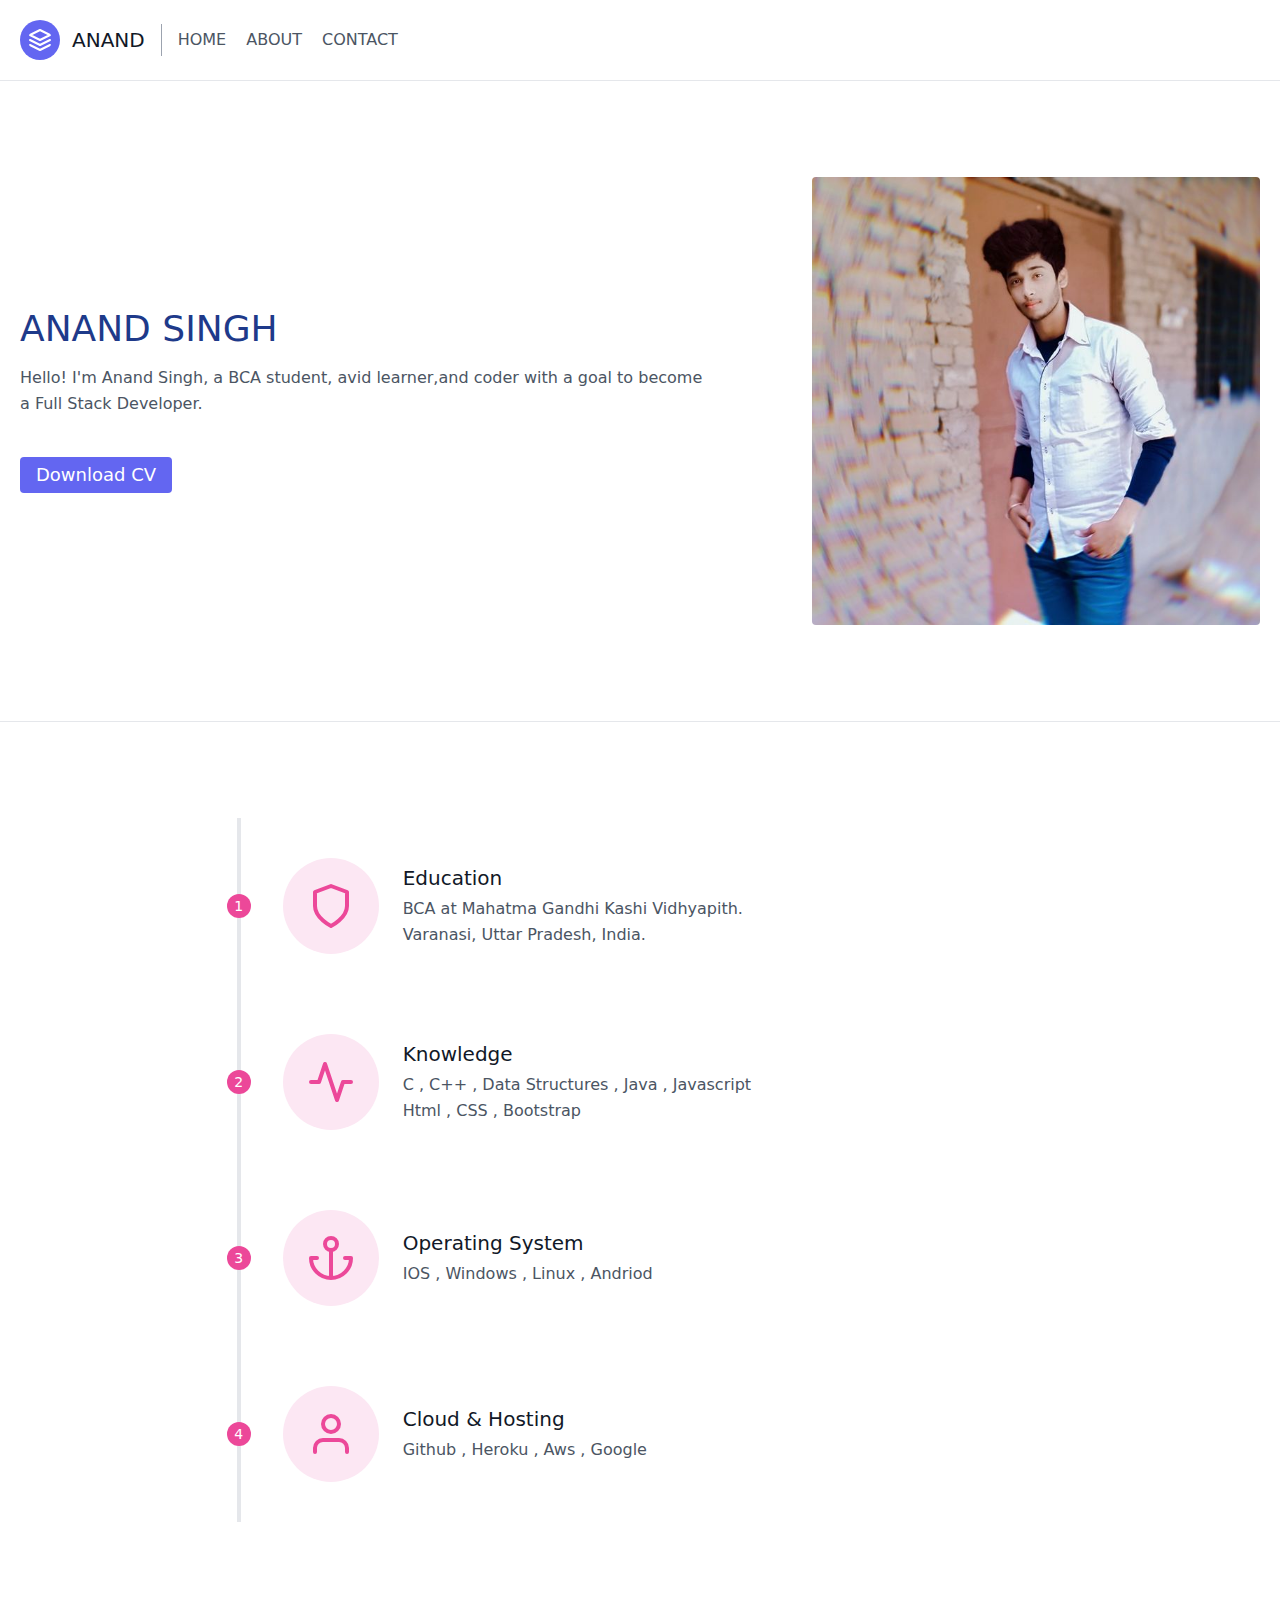
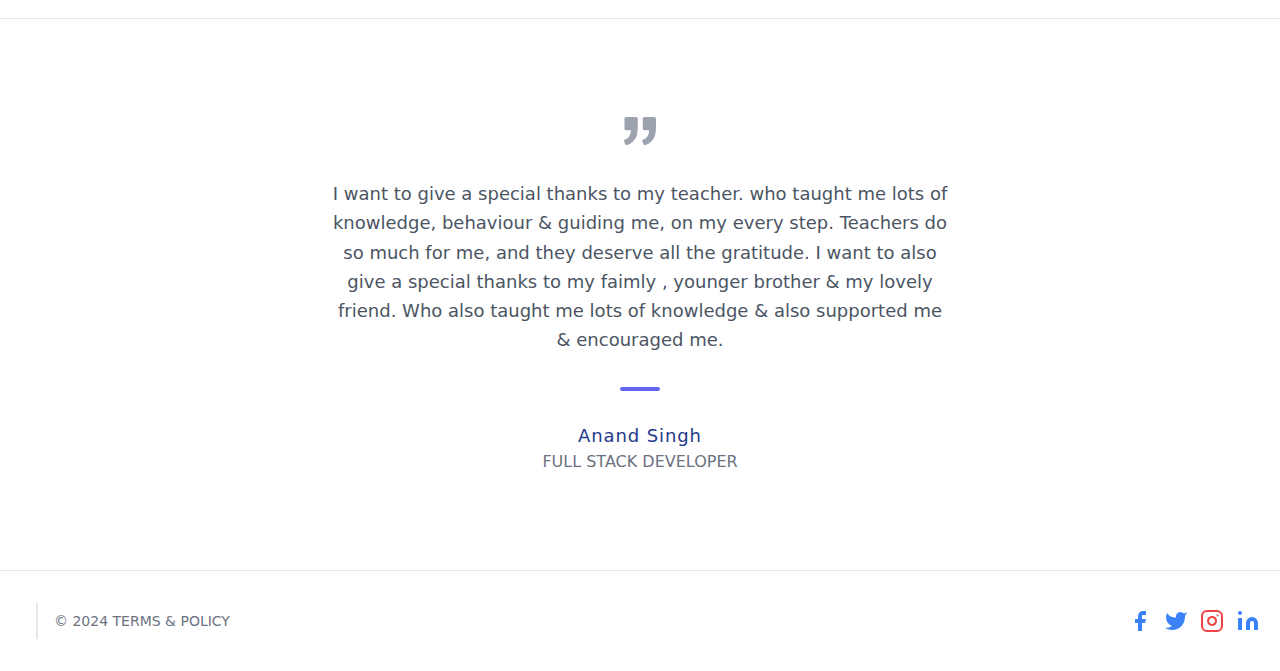
<file: index.html>
<!DOCTYPE html>
<html lang="en">

<head>
    <meta charset="UTF-8">
    <meta http-equiv="X-UA-Compatible" content="IE=edge">
    <meta name="viewport" content="width=device-width, initial-scale=1.0">
    <link href="tailwind.min.css" rel="stylesheet">
    <title>Anand</title>
</head>

<body>
    <header class="text-gray-600 body-font">
        <div class="container mx-auto flex flex-wrap p-5 flex-col md:flex-row items-center">
            <a class="flex title-font font-medium items-center text-gray-900 mb-4 md:mb-0">
                <svg xmlns="http://www.w3.org/2000/svg" fill="none" stroke="currentColor" stroke-linecap="round"
                    stroke-linejoin="round" stroke-width="2" class="w-10 h-10 text-white p-2 bg-indigo-500 rounded-full"
                    viewBox="0 0 24 24">
                    <path d="M12 2L2 7l10 5 10-5-10-5zM2 17l10 5 10-5M2 12l10 5 10-5"></path>
                </svg>
                <span class="ml-3 text-xl">ANAND</span>
            </a>
            <nav class="md:mr-auto md:ml-4 md:py-1 md:pl-4 md:border-l md:border-gray-400	flex flex-wrap items-center text-base justify-center">
                <a class="mr-5 hover:text-gray-900">HOME</a>
                <a class="mr-5 hover:text-gray-900" href="about/about.html">ABOUT</a>
                <a class="mr-5 hover:text-gray-900" href="contact/contact.html">CONTACT</a>
            </nav>
        </div>
    </header>
    <hr>
    <section class="text-gray-600 body-font">
        <div class="container mx-auto flex px-5 py-24 md:flex-row flex-col items-center">
            <div class="lg:flex-grow md:w-1/2 lg:pr-24 md:pr-16 flex flex-col md:items-start md:text-left mb-16 md:mb-0 items-center text-center">
                <h1 class="title-font sm:text-4xl text-3xl mb-4 font-medium text-blue-900">ANAND SINGH
                </h1>
                <p class="mb-10 leading-relaxed">Hello! I'm  Anand Singh, a BCA student, avid learner,and coder with a goal to become a Full Stack Developer.</p>
                <div class="flex justify-center">
                     <a href="#" id="btn-1" class="btn btn-primary inline-flex text-white bg-indigo-500 border-0 py-1 px-4 focus:outline-none hover:bg-indigo-600 rounded text-lg">Download CV</a>
                </div>
            </div>
            <div class="lg:max-w-md lg:w-full md:w-1/2 w-5/6">
                <img class="object-cover object-center rounded" alt="hero" src="my pic.jpg">
            </div>
        </div>
    </section>
    <hr>
    <section class="text-gray-600 body-font">
        <div class="container px-5 py-24 mx-auto flex flex-wrap">
            <div class="flex relative pt-10 pb-20 sm:items-center md:w-2/3 mx-auto">
                <div class="h-full w-6 absolute inset-0 flex items-center justify-center">
                    <div class="h-full w-1 bg-gray-200 pointer-events-none"></div>
                </div>
                <div class="flex-shrink-0 w-6 h-6 rounded-full mt-10 sm:mt-0 inline-flex items-center justify-center bg-pink-500 text-white relative z-10 title-font font-medium text-sm">
                    1</div>
                <div class="flex-grow md:pl-8 pl-6 flex sm:items-center items-start flex-col sm:flex-row">
                    <div class="flex-shrink-0 w-24 h-24 bg-pink-100 text-pink-500 rounded-full inline-flex items-center justify-center">
                        <svg fill="none" stroke="currentColor" stroke-linecap="round" stroke-linejoin="round" stroke-width="2" class="w-12 h-12" viewBox="0 0 24 24">
                            <path d="M12 22s8-4 8-10V5l-8-3-8 3v7c0 6 8 10 8 10z"></path>
                        </svg>
                    </div>
                    <div class="flex-grow sm:pl-6 mt-6 sm:mt-0">
                        <h2 class="font-medium title-font text-gray-900 mb-1 text-xl">Education</h2>
                        <p class="leading-relaxed">BCA at Mahatma Gandhi Kashi Vidhyapith. <br>Varanasi, Uttar Pradesh, India.
                        </p>
                    </div>
                </div>
            </div>
            <div class="flex relative pb-20 sm:items-center md:w-2/3 mx-auto">
                <div class="h-full w-6 absolute inset-0 flex items-center justify-center">
                    <div class="h-full w-1 bg-gray-200 pointer-events-none"></div>
                </div>
                <div class="flex-shrink-0 w-6 h-6 rounded-full mt-10 sm:mt-0 inline-flex items-center justify-center bg-pink-500 text-white relative z-10 title-font font-medium text-sm">
                    2</div>
                <div class="flex-grow md:pl-8 pl-6 flex sm:items-center items-start flex-col sm:flex-row">
                    <div class="flex-shrink-0 w-24 h-24 bg-pink-100 text-pink-500 rounded-full inline-flex items-center justify-center">
                        <svg fill="none" stroke="currentColor" stroke-linecap="round" stroke-linejoin="round" stroke-width="2" class="w-12 h-12" viewBox="0 0 24 24">
                            <path d="M22 12h-4l-3 9L9 3l-3 9H2"></path>
                        </svg>
                    </div>
                    <div class="flex-grow sm:pl-6 mt-6 sm:mt-0">
                        <h2 class="font-medium title-font text-gray-900 mb-1 text-xl">Knowledge</h2>
                        <p class="leading-relaxed"> C , C++ , Data Structures , Java , Javascript <br>Html , CSS , Bootstrap
                        </p>
                    </div>
                </div>
            </div>
            <div class="flex relative pb-20 sm:items-center md:w-2/3 mx-auto">
                <div class="h-full w-6 absolute inset-0 flex items-center justify-center">
                    <div class="h-full w-1 bg-gray-200 pointer-events-none"></div>
                </div>
                <div class="flex-shrink-0 w-6 h-6 rounded-full mt-10 sm:mt-0 inline-flex items-center justify-center bg-pink-500 text-white relative z-10 title-font font-medium text-sm">
                    3</div>
                <div class="flex-grow md:pl-8 pl-6 flex sm:items-center items-start flex-col sm:flex-row">
                    <div class="flex-shrink-0 w-24 h-24 bg-pink-100 text-pink-500 rounded-full inline-flex items-center justify-center">
                        <svg fill="none" stroke="currentColor" stroke-linecap="round" stroke-linejoin="round" stroke-width="2" class="w-12 h-12" viewBox="0 0 24 24">
                            <circle cx="12" cy="5" r="3"></circle>
                            <path d="M12 22V8M5 12H2a10 10 0 0020 0h-3"></path>
                        </svg>
                    </div>
                    <div class="flex-grow sm:pl-6 mt-6 sm:mt-0">
                        <h2 class="font-medium title-font text-gray-900 mb-1 text-xl">Operating System</h2>
                        <p class="leading-relaxed">IOS , Windows , Linux , Andriod</p>
                    </div>
                </div>
            </div>
            <div class="flex relative pb-10 sm:items-center md:w-2/3 mx-auto">
                <div class="h-full w-6 absolute inset-0 flex items-center justify-center">
                    <div class="h-full w-1 bg-gray-200 pointer-events-none"></div>
                </div>
                <div class="flex-shrink-0 w-6 h-6 rounded-full mt-10 sm:mt-0 inline-flex items-center justify-center bg-pink-500 text-white relative z-10 title-font font-medium text-sm">
                    4</div>
                <div class="flex-grow md:pl-8 pl-6 flex sm:items-center items-start flex-col sm:flex-row">
                    <div class="flex-shrink-0 w-24 h-24 bg-pink-100 text-pink-500 rounded-full inline-flex items-center justify-center">
                        <svg fill="none" stroke="currentColor" stroke-linecap="round" stroke-linejoin="round" stroke-width="2" class="w-12 h-12" viewBox="0 0 24 24">
                            <path d="M20 21v-2a4 4 0 00-4-4H8a4 4 0 00-4 4v2"></path>
                            <circle cx="12" cy="7" r="4"></circle>
                        </svg>
                    </div>
                    <div class="flex-grow sm:pl-6 mt-6 sm:mt-0">
                        <h2 class="font-medium title-font text-gray-900 mb-1 text-xl">Cloud & Hosting</h2>
                        <p class="leading-relaxed">Github , Heroku , Aws , Google </p>
                    </div>
                </div>
            </div>
        </div>
    </section>
    <hr>
    <section class="text-gray-600 body-font">
        <div class="container px-5 py-24 mx-auto">
            <div class="xl:w-1/2 lg:w-3/4 w-full mx-auto text-center">
                <svg xmlns="http://www.w3.org/2000/svg" fill="currentColor" class="inline-block w-8 h-8 text-gray-400 mb-8" viewBox="0 0 975.036 975.036">
                    <path
                        d="M925.036 57.197h-304c-27.6 0-50 22.4-50 50v304c0 27.601 22.4 50 50 50h145.5c-1.9 79.601-20.4 143.3-55.4 191.2-27.6 37.8-69.399 69.1-125.3 93.8-25.7 11.3-36.8 41.7-24.8 67.101l36 76c11.6 24.399 40.3 35.1 65.1 24.399 66.2-28.6 122.101-64.8 167.7-108.8 55.601-53.7 93.7-114.3 114.3-181.9 20.601-67.6 30.9-159.8 30.9-276.8v-239c0-27.599-22.401-50-50-50zM106.036 913.497c65.4-28.5 121-64.699 166.9-108.6 56.1-53.7 94.4-114.1 115-181.2 20.6-67.1 30.899-159.6 30.899-277.5v-239c0-27.6-22.399-50-50-50h-304c-27.6 0-50 22.4-50 50v304c0 27.601 22.4 50 50 50h145.5c-1.9 79.601-20.4 143.3-55.4 191.2-27.6 37.8-69.4 69.1-125.3 93.8-25.7 11.3-36.8 41.7-24.8 67.101l35.9 75.8c11.601 24.399 40.501 35.2 65.301 24.399z">
                    </path>
                </svg>
                <p class="leading-relaxed text-lg">I want to give a special thanks to my teacher. who taught me lots of knowledge, behaviour & guiding me, on my every step. Teachers do so much for me, and they deserve all the gratitude. I want to also give a special thanks to my faimly
                    , younger brother & my lovely friend. Who also taught me lots of knowledge & also supported me & encouraged me.</p>
                <span class="inline-block h-1 w-10 rounded bg-indigo-500 mt-8 mb-6"></span>
                <h2 class="text-blue-900 font-medium title-font tracking-wider text-lg">Anand Singh</h2>
                <p class="text-gray-500">FULL STACK DEVELOPER</p>
            </div>
        </div>
    </section>
    <hr>
    <footer class="text-gray-600 body-font">
        <div class="container px-5 py-8 mx-auto flex items-center sm:flex-row flex-col">
            <p class="text-sm text-gray-500 sm:ml-4 sm:pl-4 sm:border-l-2 sm:border-gray-200 sm:py-2 sm:mt-0 mt-4">© 2024 TERMS & POLICY
            </p>
            <span class="inline-flex sm:ml-auto sm:mt-0 mt-4 justify-center sm:justify-start">
                <a class="text-blue-500" href="https://www.instagram.com/anandsinghhhh/" target="_blank">
                    <svg fill="currentColor" stroke-linecap="round" stroke-linejoin="round" stroke-width="2"
                        class="w-6 h-6" viewBox="0 0 24 24">
                        <path d="M18 2h-3a5 5 0 00-5 5v3H7v4h3v8h4v-8h3l1-4h-4V7a1 1 0 011-1h3z"></path>
                    </svg>
                </a>
                <a class="ml-3 text-blue-500" href="https://www.instagram.com/anandsinghhhh/" target="_blank">
                    <svg fill="currentColor" stroke-linecap="round" stroke-linejoin="round" stroke-width="2"
                        class="w-6 h-6" viewBox="0 0 24 24">
                        <path
                            d="M23 3a10.9 10.9 0 01-3.14 1.53 4.48 4.48 0 00-7.86 3v1A10.66 10.66 0 013 4s-4 9 5 13a11.64 11.64 0 01-7 2c9 5 20 0 20-11.5a4.5 4.5 0 00-.08-.83A7.72 7.72 0 0023 3z">
                        </path>
                    </svg>
                </a>
                <a class="ml-3 text-red-500" href="https://www.instagram.com/anandsinghhhh/" target="_blank">
                    <svg fill="none" stroke="currentColor" stroke-linecap="round" stroke-linejoin="round"
                        stroke-width="2" class="w-6 h-6" viewBox="0 0 24 24">
                        <rect width="20" height="20" x="2" y="2" rx="5" ry="5"></rect>
                        <path d="M16 11.37A4 4 0 1112.63 8 4 4 0 0116 11.37zm1.5-4.87h.01"></path>
                    </svg>
                </a>
                <a class="ml-3 text-blue-500" href="https://www.instagram.com/anandsinghhhh/" target="_blank">
                    <svg fill="currentColor" stroke="currentColor" stroke-linecap="round" stroke-linejoin="round"
                        stroke-width="0" class="w-6 h-6" viewBox="0 0 24 24">
                        <path stroke="none"
                            d="M16 8a6 6 0 016 6v7h-4v-7a2 2 0 00-2-2 2 2 0 00-2 2v7h-4v-7a6 6 0 016-6zM2 9h4v12H2z">
                        </path>
                        <circle cx="4" cy="4" r="2" stroke="none"></circle>
                    </svg>
                </a>
            </span>
        </div>
    </footer>
</body>

</html>
</file>
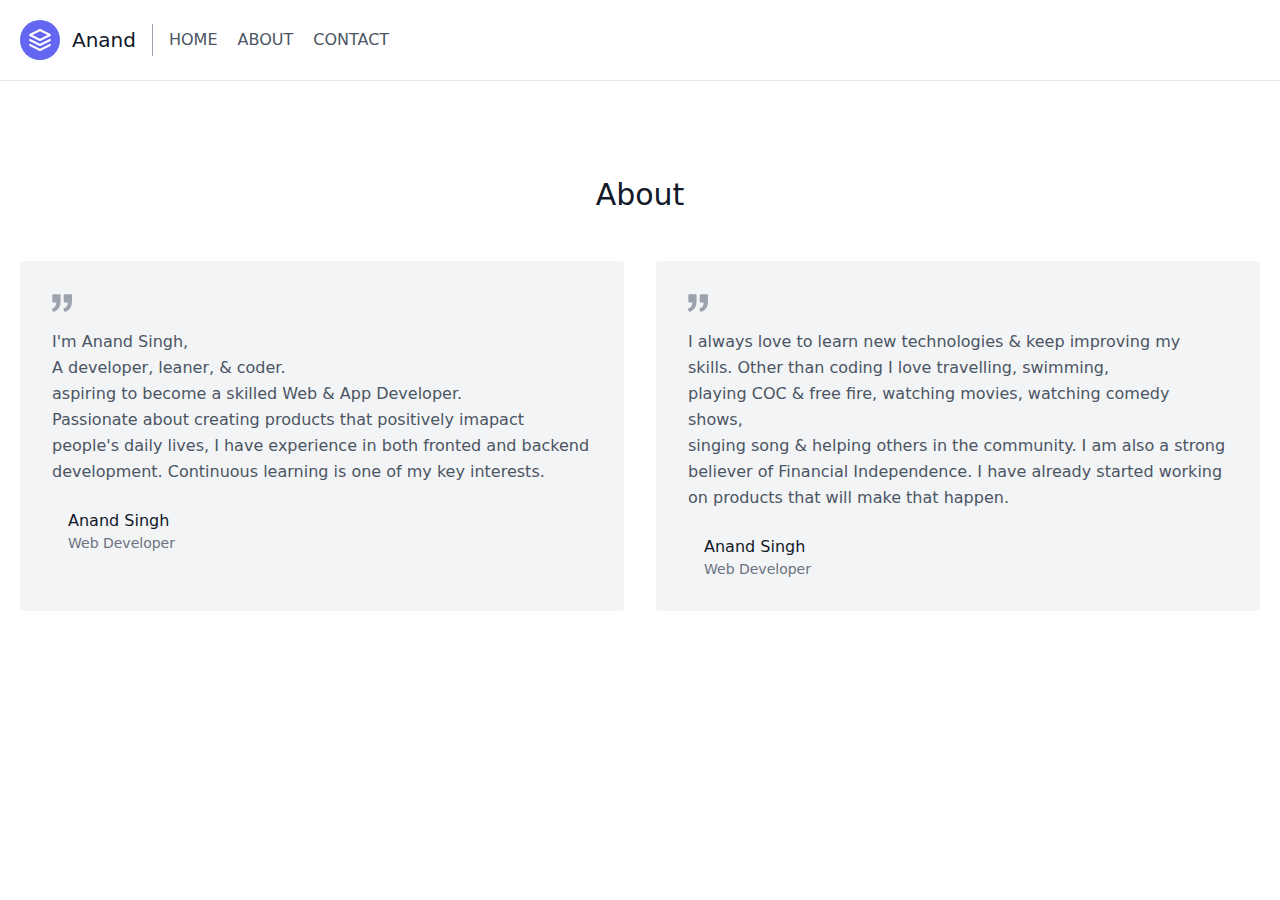
<file: about/about.html>
<!DOCTYPE html>
<html lang="en">

<head>
    <meta charset="UTF-8">
    <meta http-equiv="X-UA-Compatible" content="IE=edge">
    <meta name="viewport" content="width=device-width, initial-scale=1.0">
    <link href="tailwind.min.css" rel="stylesheet">
    <title>Anand</title>
</head>

<body>
    <header class="text-gray-600 body-font">
        <div class="container mx-auto flex flex-wrap p-5 flex-col md:flex-row items-center">
            <a class="flex title-font font-medium items-center text-gray-900 mb-4 md:mb-0">
                <svg xmlns="http://www.w3.org/2000/svg" fill="none" stroke="currentColor" stroke-linecap="round"
                    stroke-linejoin="round" stroke-width="2" class="w-10 h-10 text-white p-2 bg-indigo-500 rounded-full"
                    viewBox="0 0 24 24">
                    <path d="M12 2L2 7l10 5 10-5-10-5zM2 17l10 5 10-5M2 12l10 5 10-5"></path>
                </svg>
                <span class="ml-3 text-xl">Anand</span>
            </a>
            <nav class="md:mr-auto md:ml-4 md:py-1 md:pl-4 md:border-l md:border-gray-400	flex flex-wrap items-center text-base justify-center">
                <a class="mr-5 hover:text-gray-900" href="https://anand086-singh.github.io/ANAND/">HOME</a>
                <a class="mr-5 hover:text-gray-900">ABOUT</a>
                <a class="mr-5 hover:text-gray-900" href="https://anand086-singh.github.io/ANAND/contact/contact.html">CONTACT</a>
            </nav>
        </div>
    </header>
    <hr>
    <section class="text-gray-600 body-font">
        <div class="container px-5 py-24 mx-auto">
            <h1 class="text-3xl font-medium title-font text-gray-900 mb-12 text-center">About</h1>
            <div class="flex flex-wrap -m-4">
                <div class="p-4 md:w-1/2 w-full">
                    <div class="h-full bg-gray-100 p-8 rounded">
                        <svg xmlns="http://www.w3.org/2000/svg" fill="currentColor" class="block w-5 h-5 text-gray-400 mb-4" viewBox="0 0 975.036 975.036">
                            <path
                                d="M925.036 57.197h-304c-27.6 0-50 22.4-50 50v304c0 27.601 22.4 50 50 50h145.5c-1.9 79.601-20.4 143.3-55.4 191.2-27.6 37.8-69.399 69.1-125.3 93.8-25.7 11.3-36.8 41.7-24.8 67.101l36 76c11.6 24.399 40.3 35.1 65.1 24.399 66.2-28.6 122.101-64.8 167.7-108.8 55.601-53.7 93.7-114.3 114.3-181.9 20.601-67.6 30.9-159.8 30.9-276.8v-239c0-27.599-22.401-50-50-50zM106.036 913.497c65.4-28.5 121-64.699 166.9-108.6 56.1-53.7 94.4-114.1 115-181.2 20.6-67.1 30.899-159.6 30.899-277.5v-239c0-27.6-22.399-50-50-50h-304c-27.6 0-50 22.4-50 50v304c0 27.601 22.4 50 50 50h145.5c-1.9 79.601-20.4 143.3-55.4 191.2-27.6 37.8-69.4 69.1-125.3 93.8-25.7 11.3-36.8 41.7-24.8 67.101l35.9 75.8c11.601 24.399 40.501 35.2 65.301 24.399z">
                            </path>
                        </svg>
                        <p class="leading-relaxed mb-6">I'm Anand Singh,<br> A developer, leaner, & coder.
                            <br>aspiring to become a skilled  Web & App Developer.<br> Passionate about creating products that positively imapact people's daily lives, I have experience in both fronted and backend development. 
                            Continuous learning is one of my key interests.
                          </p>
                        <a class="inline-flex items-center">
                            <span class="flex-grow flex flex-col pl-4">
                                <span class="title-font font-medium text-gray-900">Anand Singh</span>
                                <span class="text-gray-500 text-sm">Web Developer</span>
                            </span>
                        </a>
                    </div>
                </div>
                <div class="p-4 md:w-1/2 w-full">
                    <div class="h-full bg-gray-100 p-8 rounded">
                        <svg xmlns="http://www.w3.org/2000/svg" fill="currentColor" class="block w-5 h-5 text-gray-400 mb-4" viewBox="0 0 975.036 975.036">
                            <path
                                d="M925.036 57.197h-304c-27.6 0-50 22.4-50 50v304c0 27.601 22.4 50 50 50h145.5c-1.9 79.601-20.4 143.3-55.4 191.2-27.6 37.8-69.399 69.1-125.3 93.8-25.7 11.3-36.8 41.7-24.8 67.101l36 76c11.6 24.399 40.3 35.1 65.1 24.399 66.2-28.6 122.101-64.8 167.7-108.8 55.601-53.7 93.7-114.3 114.3-181.9 20.601-67.6 30.9-159.8 30.9-276.8v-239c0-27.599-22.401-50-50-50zM106.036 913.497c65.4-28.5 121-64.699 166.9-108.6 56.1-53.7 94.4-114.1 115-181.2 20.6-67.1 30.899-159.6 30.899-277.5v-239c0-27.6-22.399-50-50-50h-304c-27.6 0-50 22.4-50 50v304c0 27.601 22.4 50 50 50h145.5c-1.9 79.601-20.4 143.3-55.4 191.2-27.6 37.8-69.4 69.1-125.3 93.8-25.7 11.3-36.8 41.7-24.8 67.101l35.9 75.8c11.601 24.399 40.501 35.2 65.301 24.399z">
                            </path>
                        </svg>
                        <p class="leading-relaxed mb-6">I always love to learn new technologies & keep improving my skills. Other than coding I love travelling, swimming, <br>playing COC & free fire, watching movies, watching comedy shows,
                            <br> singing song & helping others in the community. I am also a strong believer of Financial Independence. I have already started working on products that will make that happen.</p>
                        <a class="inline-flex items-center">
                            <span class="flex-grow flex flex-col pl-4">
                                <span class="title-font font-medium text-gray-900">Anand Singh</span>
                                <span class="text-gray-500 text-sm">Web Developer</span>
                            </span>
                        </a>
                    </div>
                </div>
            </div>
        </div>
    </section>
</body>

</html>
</file>
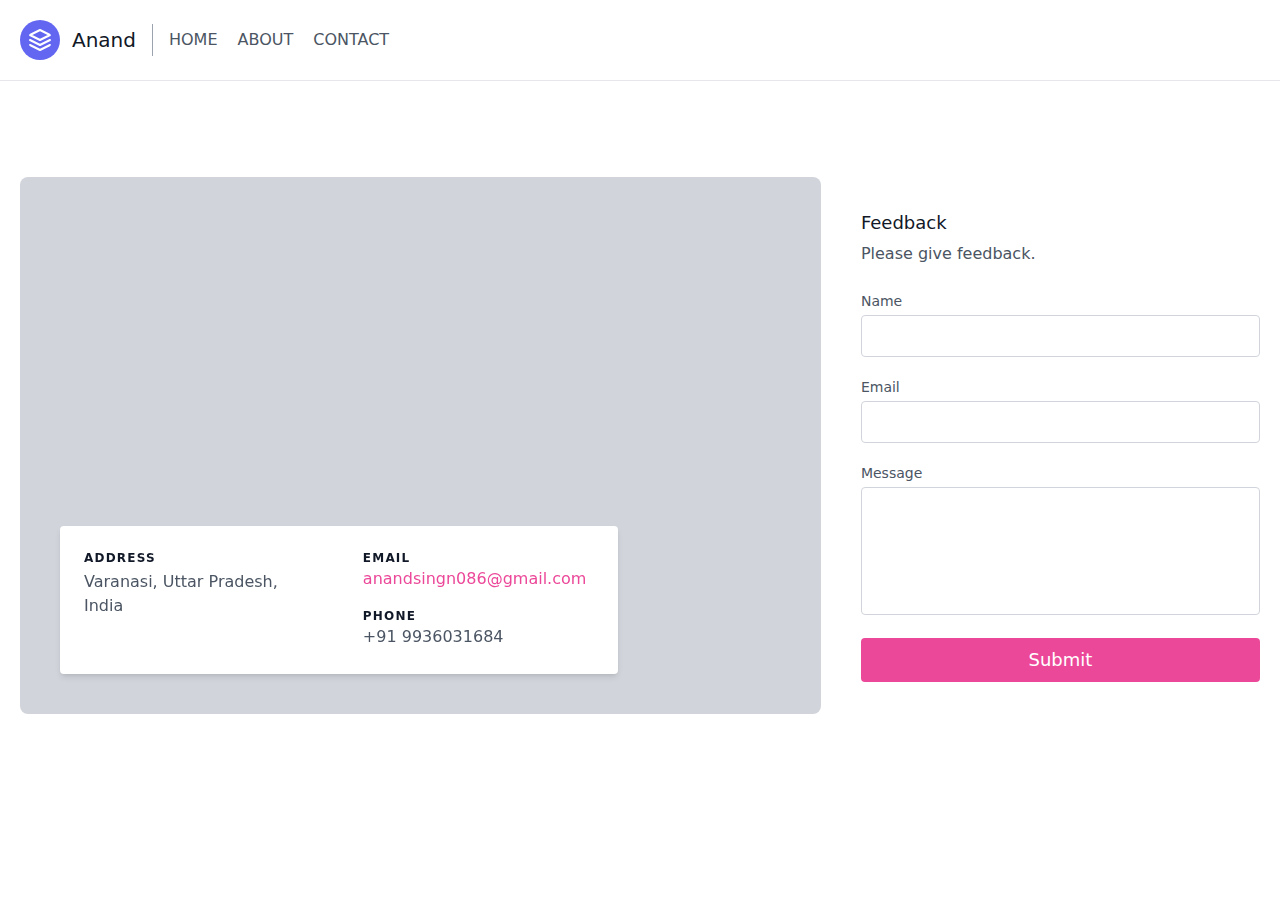
<file: contact/contact.html>
<!DOCTYPE html>
<html lang="en">

<head>
    <meta charset="UTF-8">
    <meta http-equiv="X-UA-Compatible" content="IE=edge">
    <meta name="viewport" content="width=device-width, initial-scale=1.0">
    <link href="tailwind.min.css" rel="stylesheet">
    <title>Anand Singh</title>
</head>

<body>
    <header class="text-gray-600 body-font">
        <div class="container mx-auto flex flex-wrap p-5 flex-col md:flex-row items-center">
            <a class="flex title-font font-medium items-center text-gray-900 mb-4 md:mb-0">
                <svg xmlns="http://www.w3.org/2000/svg" fill="none" stroke="currentColor" stroke-linecap="round"
                    stroke-linejoin="round" stroke-width="2" class="w-10 h-10 text-white p-2 bg-indigo-500 rounded-full"
                    viewBox="0 0 24 24">
                    <path d="M12 2L2 7l10 5 10-5-10-5zM2 17l10 5 10-5M2 12l10 5 10-5"></path>
                </svg>
                <span class="ml-3 text-xl">Anand</span>
            </a>
            <nav class="md:mr-auto md:ml-4 md:py-1 md:pl-4 md:border-l md:border-gray-400	flex flex-wrap items-center text-base justify-center">
                <a class="mr-5 hover:text-gray-900" href="https://anand086-singh.github.io/ANAND/">HOME</a>
                <a class="mr-5 hover:text-gray-900" href="https://anand086-singh.github.io/ANAND/about/about.html">ABOUT</a>
                <a class="mr-5 hover:text-gray-900">CONTACT</a>
            </nav>
        </div>
    </header>
    <hr>
    <section class="text-gray-600 body-font relative">
        <div class="container px-5 py-24 mx-auto flex sm:flex-nowrap flex-wrap">
            <div class="lg:w-2/3 md:w-1/2 bg-gray-300 rounded-lg overflow-hidden sm:mr-10 p-10 flex items-end justify-start relative">
                <iframe width="100%" height="100%" class="absolute inset-0" frameborder="0" title="map" marginheight="0" marginwidth="0" scrolling="no" src="https://maps.google.com/maps?width=100%&height=600&hl=en&q=%C4%B0zmir+(My%20Business%20Name)&ie=UTF8&t=&z=14&iwloc=B&output=embed"
                    style="filter: grayscale(1) contrast(1.2) opacity(0.4);"></iframe>
                <div class="bg-white relative flex flex-wrap py-6 rounded shadow-md">
                    <div class="lg:w-1/2 px-6">
                        <h2 class="title-font font-semibold text-gray-900 tracking-widest text-xs">ADDRESS</h2>
                        <p class="mt-1">Varanasi, Uttar Pradesh, India</p>
                    </div>
                    <div class="lg:w-1/2 px-6 mt-4 lg:mt-0">
                        <h2 class="title-font font-semibold text-gray-900 tracking-widest text-xs">EMAIL</h2>
                        <a class="text-pink-500 leading-relaxed">anandsingn086@gmail.com</a>
                        <h2 class="title-font font-semibold text-gray-900 tracking-widest text-xs mt-4">PHONE</h2>
                        <p class="leading-relaxed">+91 9936031684</p>
                    </div>
                </div>
            </div>
            <div class="lg:w-1/3 md:w-1/2 bg-white flex flex-col md:ml-auto w-full md:py-8 mt-8 md:mt-0">
                <h2 class="text-gray-900 text-lg mb-1 font-medium title-font">Feedback</h2>
                <p class="leading-relaxed mb-5 text-gray-600">Please give feedback.</p>
                <div class="relative mb-4">
                    <label for="name" class="leading-7 text-sm text-gray-600">Name</label>
                    <input type="text" id="name" name="name" class="w-full bg-white rounded border border-gray-300 focus:border-pink-500 focus:ring-2 focus:ring-pink-200 text-base outline-none text-gray-700 py-1 px-3 leading-8 transition-colors duration-200 ease-in-out">
                </div>
                <div class="relative mb-4">
                    <label for="email" class="leading-7 text-sm text-gray-600">Email</label>
                    <input type="email" id="email" name="email" class="w-full bg-white rounded border border-gray-300 focus:border-pink-500 focus:ring-2 focus:ring-pink-200 text-base outline-none text-gray-700 py-1 px-3 leading-8 transition-colors duration-200 ease-in-out">
                </div>
                <div class="relative mb-4">
                    <label for="message" class="leading-7 text-sm text-gray-600">Message</label>
                    <textarea id="message" name="message" class="w-full bg-white rounded border border-gray-300 focus:border-pink-500 focus:ring-2 focus:ring-pink-200 h-32 text-base outline-none text-gray-700 py-1 px-3 resize-none leading-6 transition-colors duration-200 ease-in-out"></textarea>
                </div>
                <button class="text-white bg-pink-500 border-0 py-2 px-6 focus:outline-none hover:bg-pink-600 rounded text-lg">Submit</button>
            </div>
        </div>
    </section>
</body>

</html>
</file>
